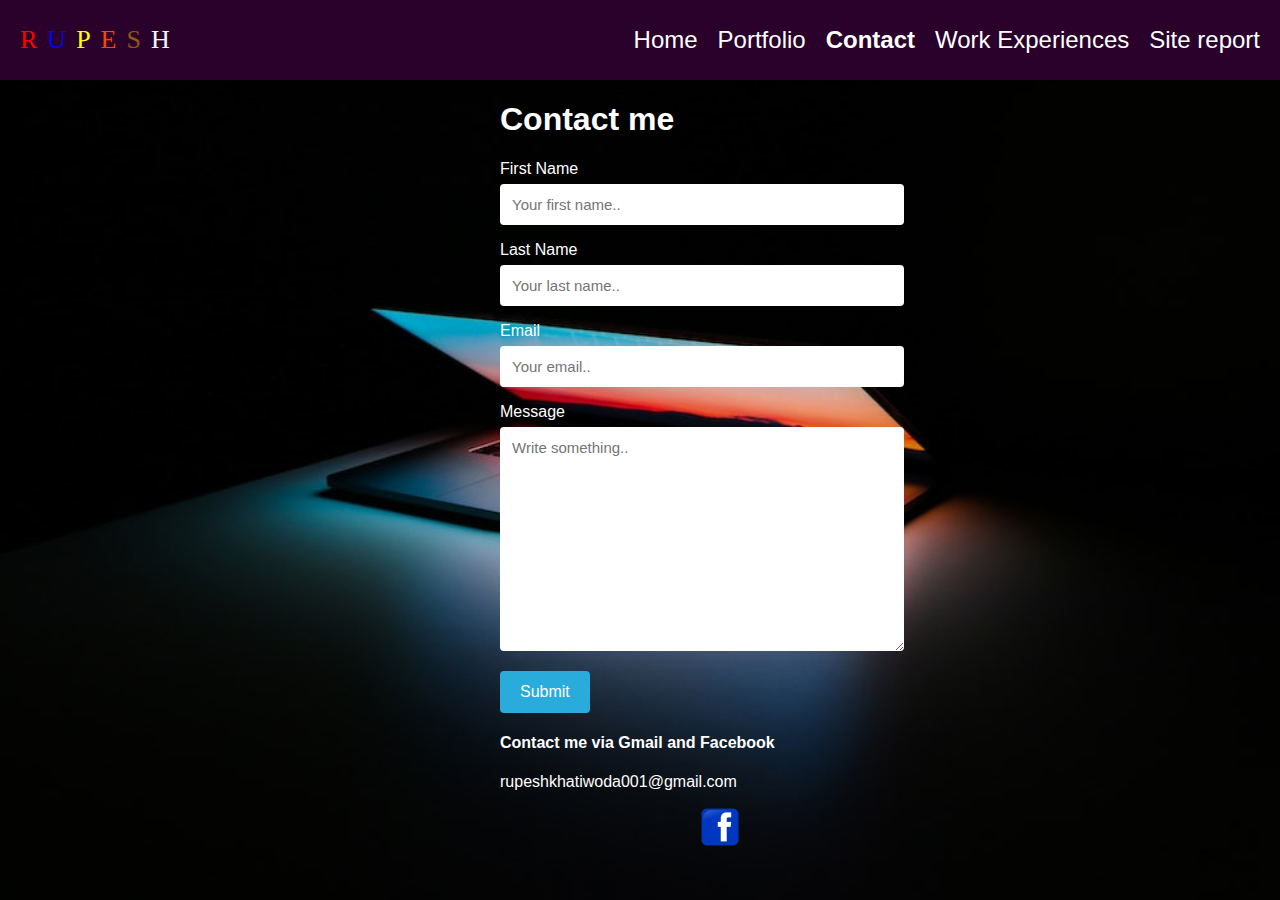
<file: contact.html>
<!DOCTYPE html>
<html lang="en">
    <head>
      <meta charset="UTF-8">
      <meta name="viewport" content="width=device-width, initial-scale=1.0">
        <link rel="stylesheet" href="./css/contact.css"><!--linking to css-->

        <title>
       contact
        </title>
    </head>
    <body>
        
        <nav>
              <div>
                <label for="toggle-menu" class="menu-icon">&#9776;</label><!--making nav bar with hamburger menu-->
                <input type="checkbox" id="toggle-menu">
                <ul class="menu">
                <li><a href="index.html ">Home</a></li>
                <li><a href="portfolio.html">Portfolio</a></li>
                <li><a href="contact.html" class="Active">Contact</a></li>
                <li><a href="workexperience.html">Work Experiences</a></li>
                <li><a href="sitereport.html">Site report</a></li>
                </ul>
                 <div class="nav-bar">
                    <!--Putting animation in  name in nav bar-->
                  <span class="letter" id="R">R</span>
                  <span class="letter" id="U">U</span>
                  <span class="letter" id="P">P</span>
                  <span class="letter" id="E">E</span>
                  <span class="letter" id="S">S</span>
                  <span class="letter" id="H">H</span>
              </div>
                

            </div>
            <ul class="nav-bar"><!--making nav bar-->
              <li><a href="index.html ">Home</a></li>
              <li><a href="portfolio.html">Portfolio</a></li>
              <li><a href="contact.html" class="Active">Contact</a></li>
              <li><a href="workexperience.html">Work Experiences</a></li>
              <li><a href="sitereport.html">Site report</a></li>
            </ul>
          </nav>
           
           
            <div class="form">
              
              <h1>Contact me</h1>
              <form>
                <label for="firstname">First Name</label>
                <input type="text" id="firstname" name="firstname" placeholder="Your first name..">
          
                <label for="lastname">Last Name</label>
                <input type="text" id="lastname" name="lastname" placeholder="Your last name.." >
          
                <label for="email">Email</label>
                <input type="email" id="email" name="email" placeholder="Your email..">
          
                <label for="message">Message</label>
                <textarea id="message" name="message" placeholder="Write something.." style="height:200px"></textarea>
                 <input type="button" value="Submit"> 
              </form>
              <div>
                <h4>Contact me via Gmail and Facebook</h4> <!--Giving contact and details where facebook id is linked-->
                <p>rupeshkhatiwoda001@gmail.com</p>
                <a class="logo"  href="https://www.facebook.com/rupesh.khatiwoda.12"><img src="images/facebook-icon.jpg" alt="facebook-icon" width="40" height="40"></a>
              </div>
            </div>
    </body>
</html>
</file>
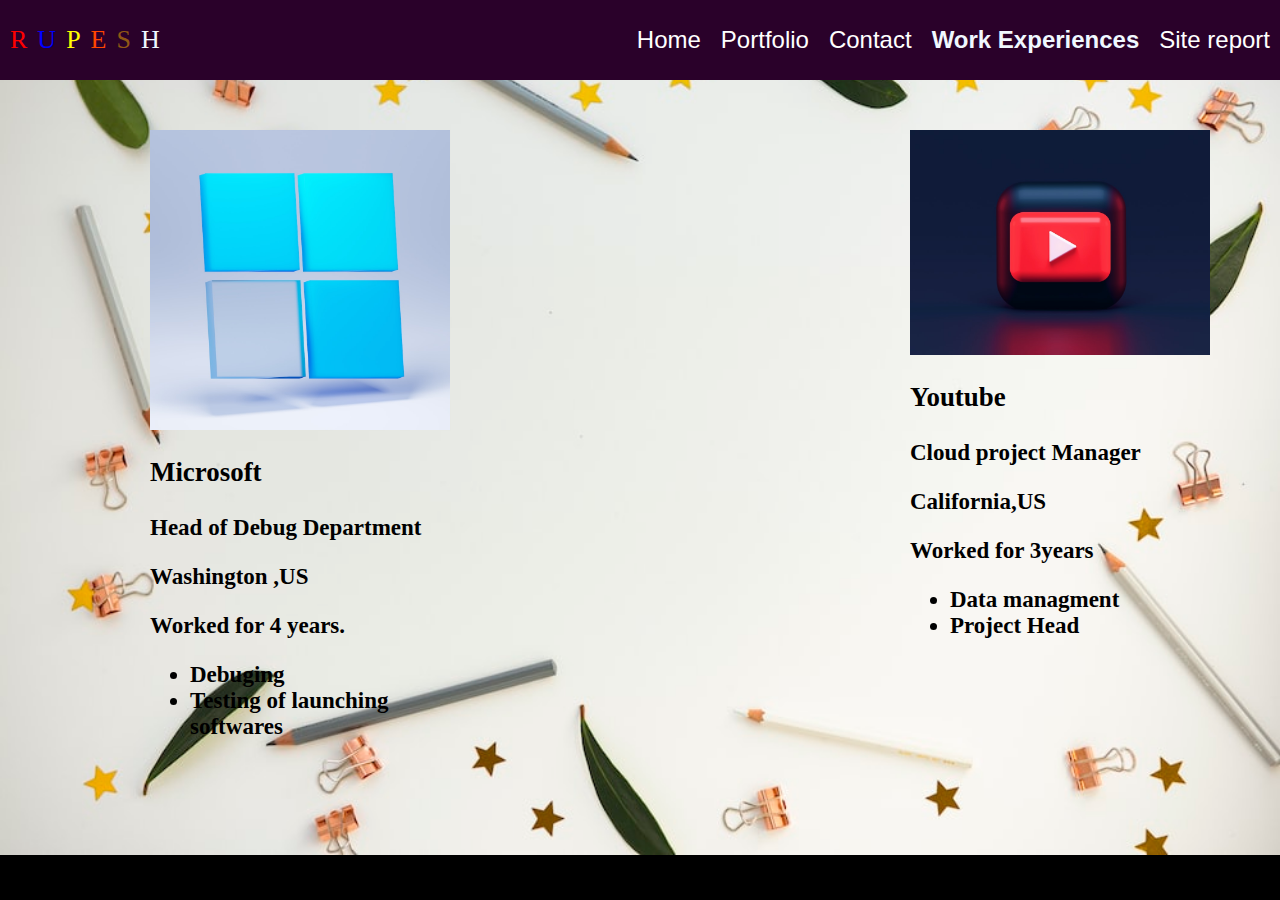
<file: workexperience.html>
<!DOCTYPE html>
<html lang="en">
    <head>
      <meta charset="UTF-8">
      <meta name="viewport" content="width=device-width, initial-scale=1.0">
        <link rel="stylesheet" href="./css/workexperience.css"><!--linking to css-->
        <title>
       Home
        </title>
    </head>
    <body>
       
        <nav>
            <div>
              <label for="toggle-menu" class="menu-icon">&#9776;</label><!--making nav bar with hamburger menu-->
              <input type="checkbox" id="toggle-menu">
              <ul class="menu">
              <li><a href="index.html ">Home</a></li>
              <li><a href="portfolio.html">Portfolio</a></li>
              <li><a href="contact.html">Contact</a></li>
              <li><a href="workexperience.html" class="Active">Work Experiences</a></li>
              <li><a href="sitereport.html">Site report</a></li>
              </ul>
              <div class="nav-bar">
                  <!--Putting animation in name in nav bar-->
                <span class="letter" id="R">R</span>
                <span class="letter" id="U">U</span>
                <span class="letter" id="P">P</span>
                <span class="letter" id="E">E</span>
                <span class="letter" id="S">S</span>
                <span class="letter" id="H">H</span>
              </div>
              
            </div>
            <ul class="nav-bar">
              <li><a href="index.html ">Home</a></li>
              <li><a href="portfolio.html">Portfolio</a></li>
              <li><a href="contact.html">Contact</a></li>
              <li><a href="workexperience.html" class="Active">Work Experiences</a></li>
              <li><a href="sitereport.html">Site report</a></li>
              </ul>
          </nav>
         
            <div class="columns">
              <div class="column">
                <div class="microsoft-pic"><!--Giving pic plus link to the microsoft website-->
                  <a href="https://www.microsoft.com/"><img src="images/microsoft.jpg" alt="microsoft"></a>
                
                <h3>Microsoft</h3>
                <p>Head of Debug Department</p>
                <p>Washington ,US</p>
                <p>Worked for 4 years.</p>
                <ul>
                  <li>Debuging</li>
                  <li>Testing of launching softwares</li>
                </ul>
              </div>
           </div>
              <div class="column"><!--giving class for division-->
               
                  <div class="youtube-pic"><!--Giving pic plus link to the youtube website-->
                    <a href="https://www.youtube.com/"> <img src="images/youtube-unsplash.jpg" alt="youtube" ></a>
                  
                <h3>Youtube</h3>
                <p>Cloud project Manager</p>
                <p>California,US</p>
              
                <p>Worked for 3years</p>
                <ul>
                  <li>Data managment</li>
                  <li>Project Head</li>
                </ul>
                  </div>
              </div>
            </div>    
    </body>
</html>
</file>
<file: css/contact.css>
nav {/*for nav  bar with background color, flexing display*/
  background-color: rgb(42, 1, 42);
    display: flex;
    justify-content: space-between;
    align-items: center;
    padding: 10px 20px;
  }
  
  nav a {/*for nav list*/
    color: white;
    text-decoration: none;
    font-size: 24px;
    }
  
  .nav-bar {
    display: flex;
    list-style: none;
    font-family: Arial, sans-serif;
   }
  .nav-bar li {
    margin-right: 20px;
    
    }
  
  .nav-bar li:last-child {
    margin-right: 0;
    }
   
  .nav-bar a:hover { /*by putting cursor in menu a solid white line appears below menu*/
    border-bottom: 2px solid white;
  }
  
 
  
  .letter {/*letters will bounce*/
    animation-name:bounce;
    animation-duration: 5s;
    animation-iteration-count: infinite;
    padding-right: 10px;
    font-size: 26px;
    font-family: cursive;
  }

  #R {
    color: red;
  }

  #U {
    color: blue;
  }
  #P{
    color: yellow;
  }
  #E{
    color: orangered;
  
  }
  #S{
    color: rgb(144, 88, 20);
  }
  #H{
    color: aliceblue;
  }

  @keyframes bounce {/*animation in words*/
    0% {
      transform: translateY(0);
    }
    50% {
      transform: translateY(-20px);
    }
    100% {
      transform: translateY(0px);
    }
  }
  
 
  
  .Active{
    color: white;
    font-weight: bold;
  }
  
/* Removes visible boxes around typing area */
input:focus, textarea:focus {
	outline: none;
}

  /* Style for submit button on hover */
body {
  background-color:black;
  color:white;
  font-family: Arial, sans-serif;
  font-size: 16px;
  margin: 0px;
  background-image: url(../images/pic\ from\ unsplash\ 2.jpg);
  background-repeat: no-repeat;
  background-size: cover;
}

.form{ /*class for the form*/
  margin: 0 auto;
  max-width: 500px;
  padding-left: 500px;
  border-radius: 10px;
  padding-right: 400px;
}

input[type=text] , input[type=email] , textarea
 {/*giving width , padding, border, margin ,background color, font , font-size*/ 
  width: 100%;
  padding: 12px;
  border: none;
  border-radius: 4px;
  margin-top: 6px;
  margin-bottom: 16px;
  resize: vertical;
  background-color: white;
  color: gray;
  font-family: Arial, sans-serif;
  font-size: 15px;
}

input[type=button] {/*giving  padding, border, margin ,background color, font-size*/ 
  background-color: rgb(41, 171, 219);
  color: white;
  padding: 12px 20px;
  border: none;
  border-radius: 4px;
  cursor: pointer;
  font-size: 16px;
}

input[type=button]:hover {/* Style for submit button on hover */
  background-color: green;
}
.logo{
  padding-left: 200px;
}

/* Hide the checkbox */
#toggle-menu {
  display: none;
}

/* Style the hamburger icon */
.menu-icon {
  font-family: Arial, sans-serif;
  font-size: 30px;
  cursor: pointer;
  color: azure;
  
}
.menu{
  display: flex;
  font-size: 10px;
  font-family: Arial, Helvetica, sans-serif;
}

/* Rotate the icon when the checkbox is checked */
#toggle-menu:checked + .menu-icon {
  transform: rotate(90deg);
}

/* Hide the menu by default */
.menu {
  display: none;
  list-style: none;
}

/* Show the menu when the checkbox is checked */
#toggle-menu:checked ~ .menu {
  display: block;
}


@media only screen and (min-width: 968px) {
  /* Hide hamburger icon on larger screens */
  .menu-icon {
    display: none;
  }
  /* Show regular menu on larger screens */
  .menu {
    display: none!important;
  }
}


@media only screen and (max-width: 967px) {
  /* Show hamburger icon on smaller screens */
  .menu-icon {
    display: block;
  }
  .form{ /*class for the form*/
    margin: 0 auto;
    max-width: 480px;
    padding: 10px 50px;
    border-radius: 5px;
    float:left;
  }
  
  /* Hide regular menu on smaller screens */
  .nav-bar{
    display: none!important;
  }
  
  /* Show menu when hamburger icon is clicked */
  #toggle-menu:checked ~ .menu {
    display: block;
  }
}
</file>
<file: css/workexperience.css>
nav {/*for navigation menu*/
    background-color: rgb(42, 1, 42);
    display: flex;
    justify-content: space-between;
    align-items: center;
    padding: 10px 10px;
    margin: 0px;
     }
  
  nav a {/*for navigation menu list font*/
    color: white;
    text-decoration: none;
    font-size: 24px;
    }
  
  .nav-bar {/*flexing display and chosing font family*/
    display: flex;
    list-style: none;
    font-family: Arial, sans-serif;
   }
  .nav-bar li {
    margin-right: 20px;
    
    }
  
  .nav-bar li:last-child {/*no margin on last listed item in navigation menu*/
    margin-right: 0;
    }
   
  .nav-bar a:hover {/*by putting cursor in menu a solid white line appears below menu*/
    border-bottom: 2px solid white;
  }
  

  .letter {/*for animation of letters*/
    animation-name:bounce;
    animation-duration: 5s;
    animation-iteration-count: infinite;
    padding-right: 10px;
    font-size: 26px;
    font-family: cursive;
  }

  #R {
    color: red;
  }

  #U {
    color: blue;
  }
  #P{
    color: yellow;
  }
  #E{
    color: orangered;
  
  }
  #S{
    color: rgb(144, 88, 20);
  }
  #H{
    color: aliceblue;
  }

  @keyframes bounce {/*the letters will bounce up and down */
    0% {
      transform: translateY(0);
    }
    50% {
      transform: translateY(-20px);
    }
    100% {
      transform: translateY(0px);
    }
  }

  .columns {/*making columns */
    display: flex;
    justify-content: space-between;
    flex-wrap: wrap;
  }
  
  .column {
    padding: 10px 110px;
    width:300px;
    margin-bottom: 20px;
    font-size: 23px;
    font-family: 'Times New Roman', Times, serif;
    font-weight: 600;
  }
  
  .microsoft-pic {
    margin: 10px;
    width: 300px;
    padding: 30px;
  }
  
  .microsoft-pic img {/*adding transition*/
    display: block;
    width: 100%;
    height: auto;
    transition: transform 0.2s;
  }
   
  .microsoft-pic img:hover {/*hovering image when touched by cursor*/
    transform: scale(1.1);
  }
  .youtube-pic {
    margin: 10px;
    width: 300px;
    padding: 30px;
  }
  
  .youtube-pic img {/*adding transition*/
    display: block;
    width: 100%;
    height: auto;
    transition: transform 0.2s;
  }
   
  .youtube-pic img:hover {/*hovering image when touched by cursor*/
    transform: scale(1.1);
  }
  .Active{/*when active font will be bold */
    color: aliceblue;
    font-weight: bold;
  }
  body{/*giving background color and background image*/
    background-color:rgb(0, 0, 0);
    margin: 0px;
    background-image: url(../images/5.jpg);
    background-size: cover;
    background-repeat: no-repeat;
  }

/* Hide the checkbox */
#toggle-menu {
  display: none;
}

/* Style the hamburger icon */
.menu-icon {
  font-family: Arial, sans-serif;
  font-size: 30px;
  cursor: pointer;
  color: azure;
  
}
.menu{
  display: flex;
  font-size: 10px;
  font-family: Arial, Helvetica, sans-serif;
}


#toggle-menu:checked + .menu-icon {/* Rotate the icon when the checkbox is checked */
  transform: rotate(90deg);
}

/* Hide the menu by default */
.menu {
  display: none;
  list-style: none;
}

/* Show the menu when the checkbox is checked */
#toggle-menu:checked ~ .menu {
  display: block;
}


@media only screen and (min-width: 968px) {
  /* Hide hamburger icon on larger screens */
  .menu-icon {
    display: none;
  }
  /* Show regular menu on larger screens */
  .menu {
    display: none!important;
  }
}


@media only screen and (max-width: 967px) {
  /* Show hamburger icon on smaller screens */
  .menu-icon {
    display: block;
  }
  .columns {
    display: flex;
    justify-content: space-between;
    flex-wrap: wrap;
  }
  
  .column {/*giving width andpadding in responsive settings*/
    width: 500px;
    margin-bottom: 10px;
    margin: 5px;
    font-weight: 400;
    padding-top: 25px;
    padding-left: 10px;
    font-family: Arial, Helvetica, sans-serif;
  }
  
  /* Hide regular menu on smaller screens */
  .nav-bar{
    display: none!important;
  }
  
  /* Show menu when hamburger icon is clicked */
  #toggle-menu:checked ~ .menu {
    display: block;
  }
}
</file>
